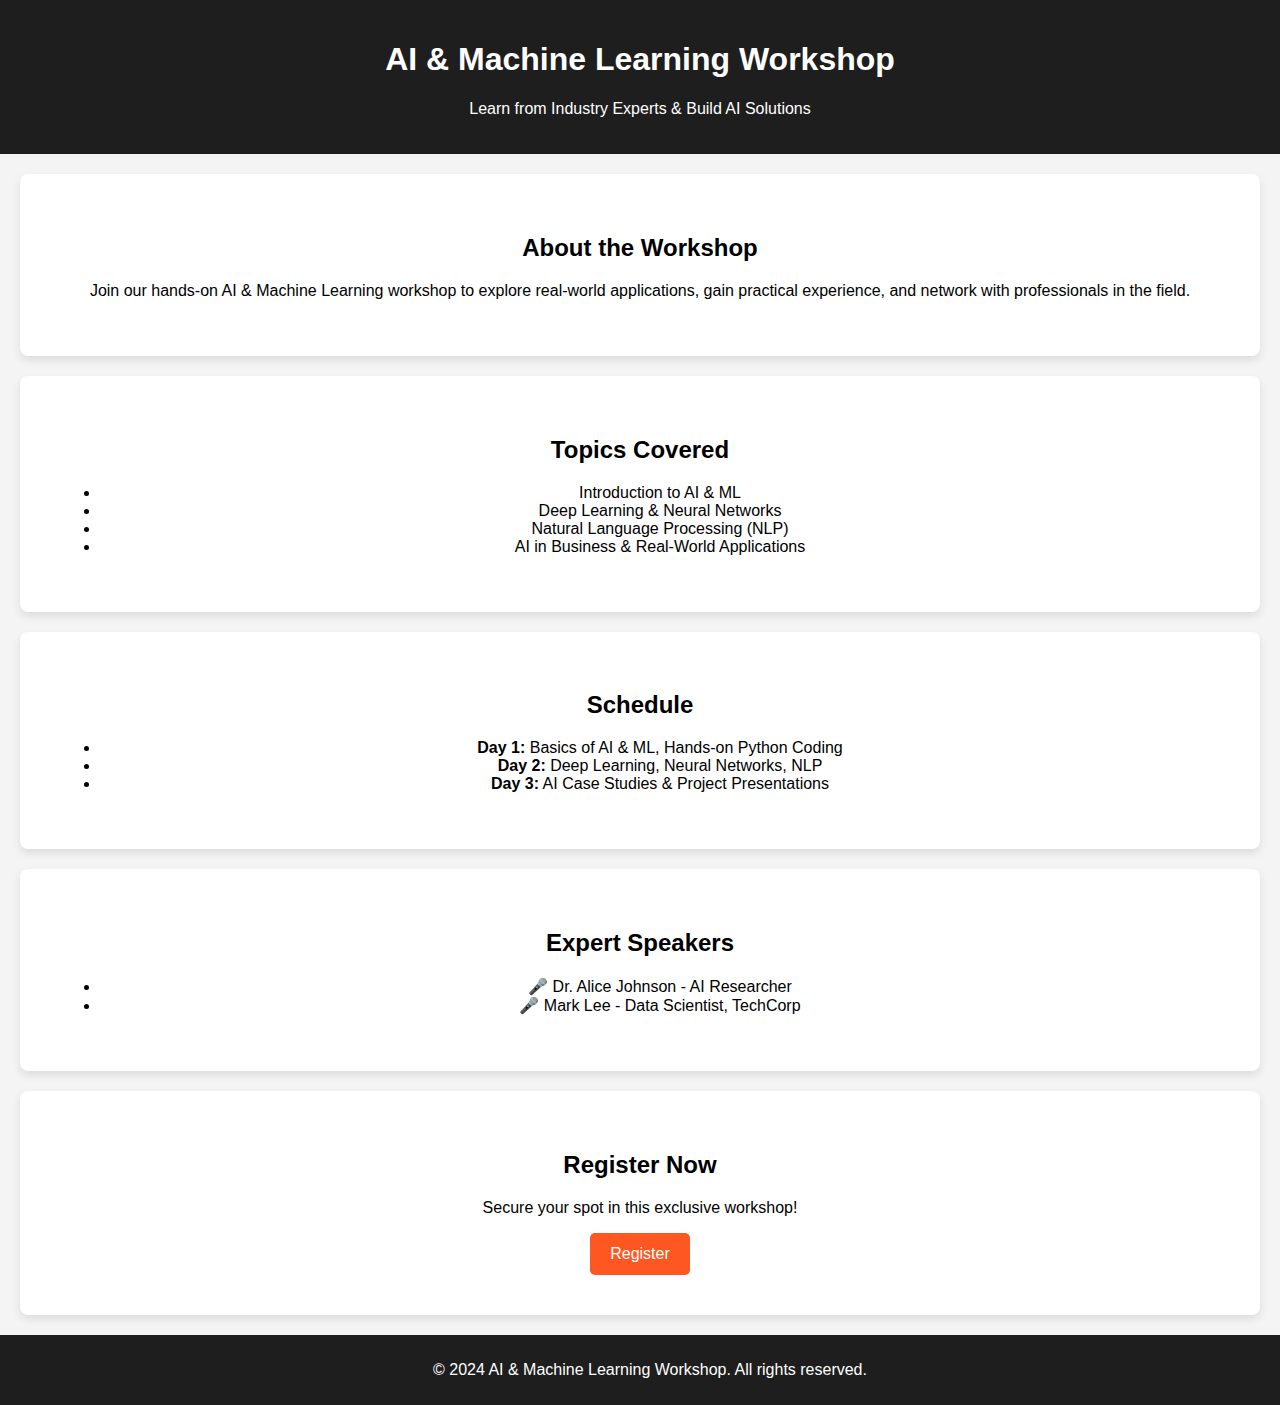
<file: pages/Ai_Ml_inovaction.html>
<!DOCTYPE html>
<html lang="en">
<head>
    <meta charset="UTF-8">
    <meta name="viewport" content="width=device-width, initial-scale=1.0">
    <meta name="description" content="CODEXIS - The Hub for Coders, Innovators, and Problem Solvers">
    <meta name="keywords" content="coding, programming, innovation, tech club, developers">
    <meta name="author" content="CODEXIS Club">
    <meta name="msapplication-TileColor" content="#da532c">
    <meta name="theme-color" content="#ffffff">

    <!-- favicon-->

    <link rel="apple-touch-icon" sizes="180x180" href="/favicon/apple-touch-icon.png">
    <link rel="icon" type="image/png" sizes="32x32" href="/favicon/favicon-32x32.png">
    <link rel="icon" type="image/png" sizes="16x16" href="/favicon/favicon-16x16.png">
    <link rel="manifest" href="/favicon/site.webmanifest">
    <link rel="mask-icon" href="/favicon/safari-pinned-tab.svg" color="#5bbad5">
    <link rel="shortcut icon" href="/favicon.ico" type="image/x-icon" />
    <link rel="apple-touch-icon" href="/favicon/apple-touch-icon.png" />
    <link rel="apple-touch-icon" sizes="57x57" href="/favicon/apple-touch-icon-57x57.png" />
    <link rel="apple-touch-icon" sizes="72x72" href="/favicon/apple-touch-icon-72x72.png" />
    <link rel="apple-touch-icon" sizes="76x76" href="/favicon/apple-touch-icon-76x76.png" />
    <link rel="apple-touch-icon" sizes="114x114" href="/favicon/apple-touch-icon-114x114.png" />
    <link rel="apple-touch-icon" sizes="120x120" href="/favicon/apple-touch-icon-120x120.png" />
    <link rel="apple-touch-icon" sizes="144x144" href="/favicon/apple-touch-icon-144x144.png" />
    <link rel="apple-touch-icon" sizes="152x152" href="/favicon/apple-touch-icon-152x152.png" />
    <link rel="apple-touch-icon" sizes="180x180" href="/favicon/apple-touch-icon-180x180.png" />
    <title>AI & Machine Learning Workshop</title>
    <link rel="stylesheet" href="../css/style_Ai_Ml.css">
    <script defer src="../script/script.js"></script>
</head>
<body>
    <!-- Loading Bar -->
    <div id="progress-bar"></div>
    
    <!-- Header -->
    <header>
        <h1>AI & Machine Learning Workshop</h1>
        <p>Learn from Industry Experts & Build AI Solutions</p>
    </header>
    
    <!-- About Section -->
    <section id="about">
        <h2>About the Workshop</h2>
        <p>Join our hands-on AI & Machine Learning workshop to explore real-world applications, gain practical experience, and network with professionals in the field.</p>
    </section>
    
    <!-- Topics Covered -->
    <section id="topics">
        <h2>Topics Covered</h2>
        <ul>
            <li>Introduction to AI & ML</li>
            <li>Deep Learning & Neural Networks</li>
            <li>Natural Language Processing (NLP)</li>
            <li>AI in Business & Real-World Applications</li>
        </ul>
    </section>
    
    <!-- Schedule Section -->
    <section id="schedule">
        <h2>Schedule</h2>
        <ul>
            <li><strong>Day 1:</strong> Basics of AI & ML, Hands-on Python Coding</li>
            <li><strong>Day 2:</strong> Deep Learning, Neural Networks, NLP</li>
            <li><strong>Day 3:</strong> AI Case Studies & Project Presentations</li>
        </ul>
    </section>
    
    <!-- Speakers Section -->
    <section id="speakers">
        <h2>Expert Speakers</h2>
        <ul>
            <li>🎤 Dr. Alice Johnson - AI Researcher</li>
            <li>🎤 Mark Lee - Data Scientist, TechCorp</li>
        </ul>
    </section>
    
    <!-- Registration Section -->
    <section id="register">
        <h2>Register Now</h2>
        <p>Secure your spot in this exclusive workshop!</p>
        <button>Register</button>
    </section>
    
    <!-- Footer -->
    <footer>
        <p>© 2024 AI & Machine Learning Workshop. All rights reserved.</p>
    </footer>
</body>
</html>
</file>
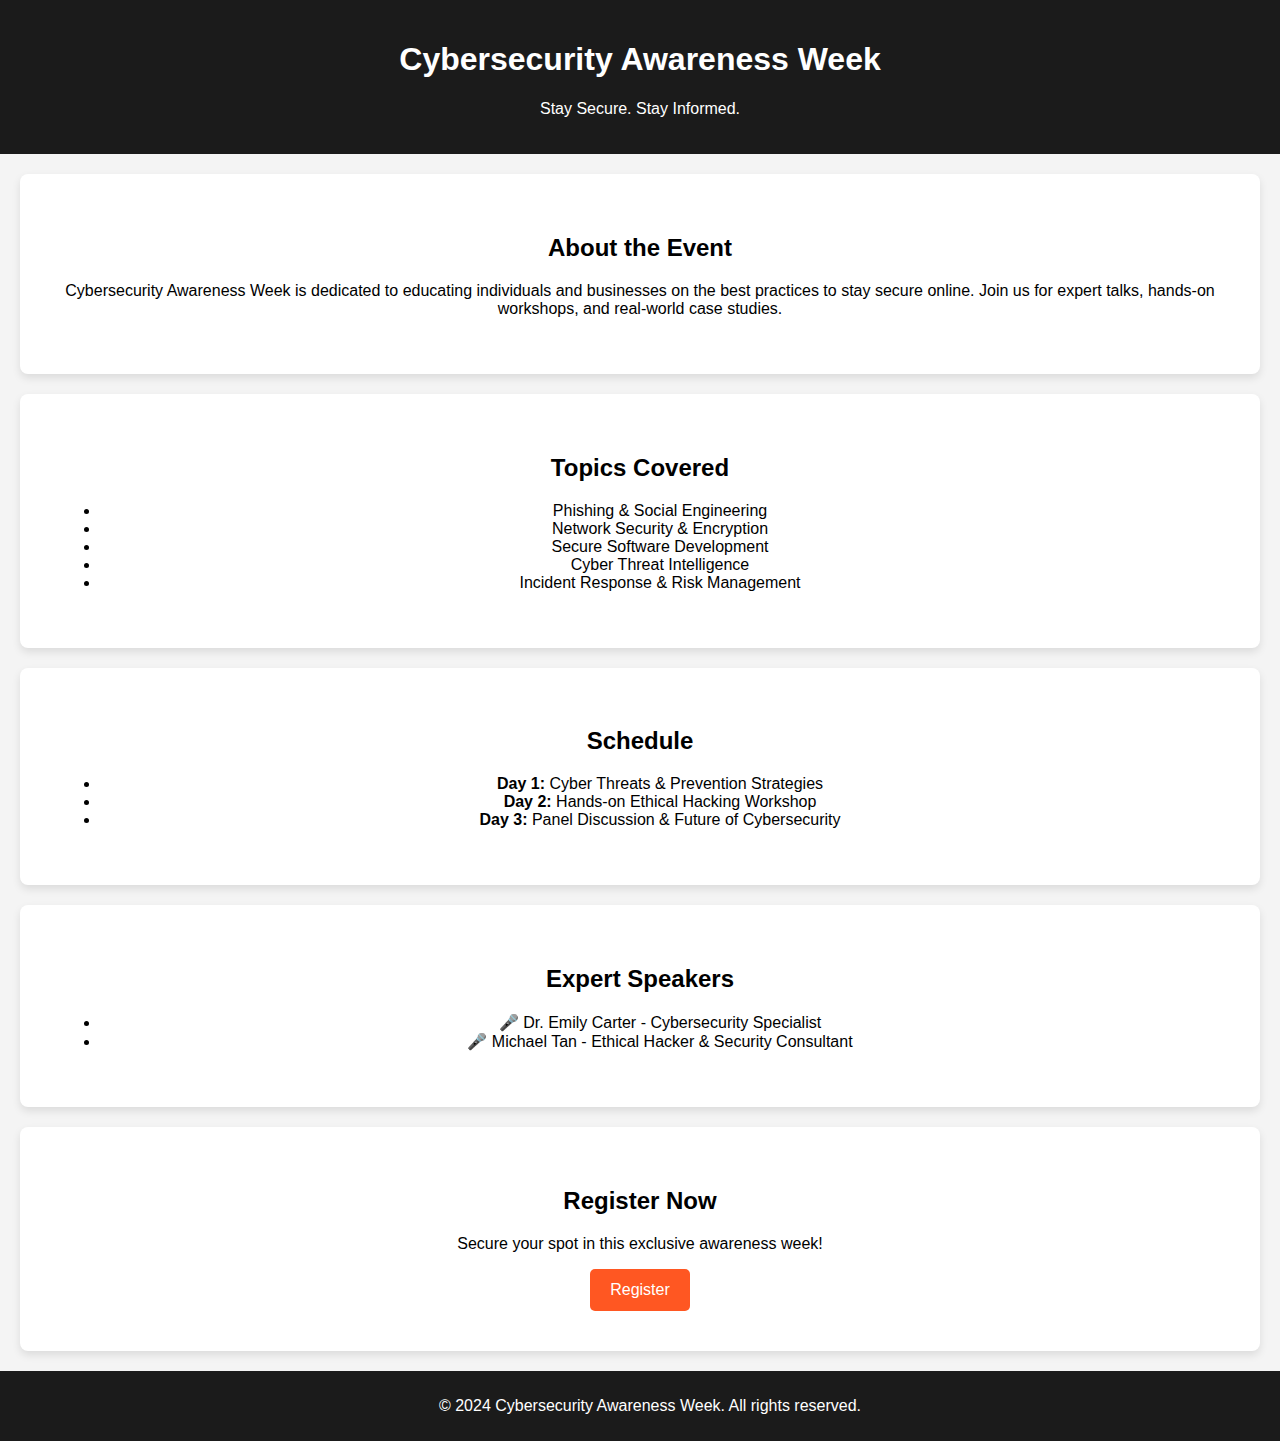
<file: pages/Cybersecurity.html>
<!DOCTYPE html>
<html lang="en">
<head>
    <meta charset="UTF-8">
    <meta name="viewport" content="width=device-width, initial-scale=1.0">
    <meta name="description" content="CODEXIS - The Hub for Coders, Innovators, and Problem Solvers">
    <meta name="keywords" content="coding, programming, innovation, tech club, developers">
    <meta name="author" content="CODEXIS Club">
    <meta name="msapplication-TileColor" content="#da532c">
    <meta name="theme-color" content="#ffffff">

    <!-- favicon-->

    <link rel="apple-touch-icon" sizes="180x180" href="/favicon/apple-touch-icon.png">
    <link rel="icon" type="image/png" sizes="32x32" href="/favicon/favicon-32x32.png">
    <link rel="icon" type="image/png" sizes="16x16" href="/favicon/favicon-16x16.png">
    <link rel="manifest" href="/favicon/site.webmanifest">
    <link rel="mask-icon" href="/favicon/safari-pinned-tab.svg" color="#5bbad5">
    <link rel="shortcut icon" href="/favicon.ico" type="image/x-icon" />
    <link rel="apple-touch-icon" href="/favicon/apple-touch-icon.png" />
    <link rel="apple-touch-icon" sizes="57x57" href="/favicon/apple-touch-icon-57x57.png" />
    <link rel="apple-touch-icon" sizes="72x72" href="/favicon/apple-touch-icon-72x72.png" />
    <link rel="apple-touch-icon" sizes="76x76" href="/favicon/apple-touch-icon-76x76.png" />
    <link rel="apple-touch-icon" sizes="114x114" href="/favicon/apple-touch-icon-114x114.png" />
    <link rel="apple-touch-icon" sizes="120x120" href="/favicon/apple-touch-icon-120x120.png" />
    <link rel="apple-touch-icon" sizes="144x144" href="/favicon/apple-touch-icon-144x144.png" />
    <link rel="apple-touch-icon" sizes="152x152" href="/favicon/apple-touch-icon-152x152.png" />
    <link rel="apple-touch-icon" sizes="180x180" href="/favicon/apple-touch-icon-180x180.png" />
    <title>Cybersecurity Awareness Week</title>
    <link rel="stylesheet" href="../css/stylecyber.css">
    <script defer src="../script/script.js"></script>
</head>
<body>
    <!-- Loading Bar -->
    <div id="progress-bar"></div>
    
    <!-- Header -->
    <header>
        <h1>Cybersecurity Awareness Week</h1>
        <p>Stay Secure. Stay Informed.</p>
    </header>
    
    <!-- About Section -->
    <section id="about">
        <h2>About the Event</h2>
        <p>Cybersecurity Awareness Week is dedicated to educating individuals and businesses on the best practices to stay secure online. Join us for expert talks, hands-on workshops, and real-world case studies.</p>
    </section>
    
    <!-- Topics Covered -->
    <section id="topics">
        <h2>Topics Covered</h2>
        <ul>
            <li>Phishing & Social Engineering</li>
            <li>Network Security & Encryption</li>
            <li>Secure Software Development</li>
            <li>Cyber Threat Intelligence</li>
            <li>Incident Response & Risk Management</li>
        </ul>
    </section>
    
    <!-- Schedule Section -->
    <section id="schedule">
        <h2>Schedule</h2>
        <ul>
            <li><strong>Day 1:</strong> Cyber Threats & Prevention Strategies</li>
            <li><strong>Day 2:</strong> Hands-on Ethical Hacking Workshop</li>
            <li><strong>Day 3:</strong> Panel Discussion & Future of Cybersecurity</li>
        </ul>
    </section>
    
    <!-- Speakers Section -->
    <section id="speakers">
        <h2>Expert Speakers</h2>
        <ul>
            <li>🎤 Dr. Emily Carter - Cybersecurity Specialist</li>
            <li>🎤 Michael Tan - Ethical Hacker & Security Consultant</li>
        </ul>
    </section>
    
    <!-- Registration Section -->
    <section id="register">
        <h2>Register Now</h2>
        <p>Secure your spot in this exclusive awareness week!</p>
        <button>Register</button>
    </section>
    
    <!-- Footer -->
    <footer>
        <p>© 2024 Cybersecurity Awareness Week. All rights reserved.</p>
    </footer>
</body>
</html>
</file>
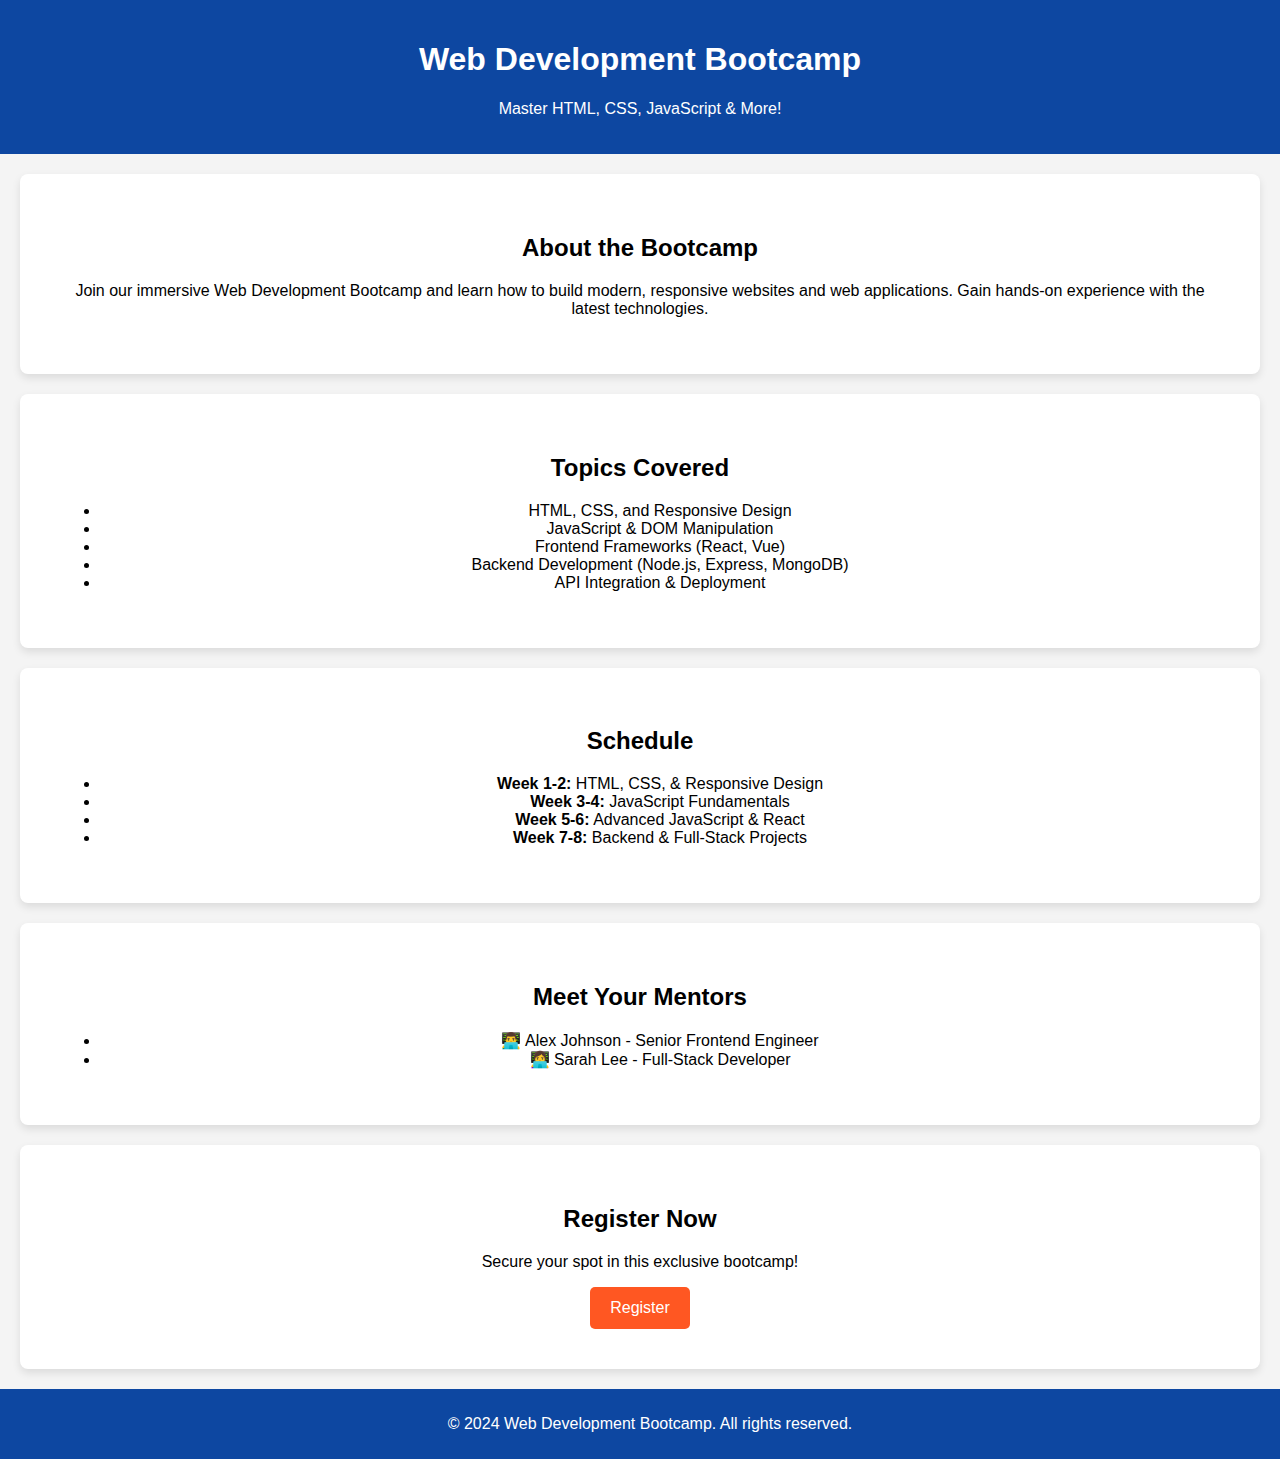
<file: pages/Web_Dev.html>
<!DOCTYPE html>
<html lang="en">
<head>
    <meta charset="UTF-8">
    <meta name="viewport" content="width=device-width, initial-scale=1.0">
    <meta name="description" content="CODEXIS - The Hub for Coders, Innovators, and Problem Solvers">
    <meta name="keywords" content="coding, programming, innovation, tech club, developers">
    <meta name="author" content="CODEXIS Club">
    <meta name="msapplication-TileColor" content="#da532c">
    <meta name="theme-color" content="#ffffff">

    <!-- favicon-->

    <link rel="apple-touch-icon" sizes="180x180" href="/favicon/apple-touch-icon.png">
    <link rel="icon" type="image/png" sizes="32x32" href="/favicon/favicon-32x32.png">
    <link rel="icon" type="image/png" sizes="16x16" href="/favicon/favicon-16x16.png">
    <link rel="manifest" href="/favicon/site.webmanifest">
    <link rel="mask-icon" href="/favicon/safari-pinned-tab.svg" color="#5bbad5">
    <link rel="shortcut icon" href="/favicon.ico" type="image/x-icon" />
    <link rel="apple-touch-icon" href="/favicon/apple-touch-icon.png" />
    <link rel="apple-touch-icon" sizes="57x57" href="/favicon/apple-touch-icon-57x57.png" />
    <link rel="apple-touch-icon" sizes="72x72" href="/favicon/apple-touch-icon-72x72.png" />
    <link rel="apple-touch-icon" sizes="76x76" href="/favicon/apple-touch-icon-76x76.png" />
    <link rel="apple-touch-icon" sizes="114x114" href="/favicon/apple-touch-icon-114x114.png" />
    <link rel="apple-touch-icon" sizes="120x120" href="/favicon/apple-touch-icon-120x120.png" />
    <link rel="apple-touch-icon" sizes="144x144" href="/favicon/apple-touch-icon-144x144.png" />
    <link rel="apple-touch-icon" sizes="152x152" href="/favicon/apple-touch-icon-152x152.png" />
    <link rel="apple-touch-icon" sizes="180x180" href="/favicon/apple-touch-icon-180x180.png" />
    <title>Web Development Bootcamp</title>
    <link rel="stylesheet" href="../css/styleWeb_Dev.css">
    <script defer src="../script/script.js"></script>
</head>
<body>
    <!-- Loading Bar -->
    <div id="progress-bar"></div>
    
    <!-- Header -->
    <header>
        <h1>Web Development Bootcamp</h1>
        <p>Master HTML, CSS, JavaScript & More!</p>
    </header>
    
    <!-- About Section -->
    <section id="about">
        <h2>About the Bootcamp</h2>
        <p>Join our immersive Web Development Bootcamp and learn how to build modern, responsive websites and web applications. Gain hands-on experience with the latest technologies.</p>
    </section>
    
    <!-- Topics Covered -->
    <section id="topics">
        <h2>Topics Covered</h2>
        <ul>
            <li>HTML, CSS, and Responsive Design</li>
            <li>JavaScript & DOM Manipulation</li>
            <li>Frontend Frameworks (React, Vue)</li>
            <li>Backend Development (Node.js, Express, MongoDB)</li>
            <li>API Integration & Deployment</li>
        </ul>
    </section>
    
    <!-- Schedule Section -->
    <section id="schedule">
        <h2>Schedule</h2>
        <ul>
            <li><strong>Week 1-2:</strong> HTML, CSS, & Responsive Design</li>
            <li><strong>Week 3-4:</strong> JavaScript Fundamentals</li>
            <li><strong>Week 5-6:</strong> Advanced JavaScript & React</li>
            <li><strong>Week 7-8:</strong> Backend & Full-Stack Projects</li>
        </ul>
    </section>
    
    <!-- Mentors Section -->
    <section id="mentors">
        <h2>Meet Your Mentors</h2>
        <ul>
            <li>👨‍💻 Alex Johnson - Senior Frontend Engineer</li>
            <li>👩‍💻 Sarah Lee - Full-Stack Developer</li>
        </ul>
    </section>
    
    <!-- Registration Section -->
    <section id="register">
        <h2>Register Now</h2>
        <p>Secure your spot in this exclusive bootcamp!</p>
        <button>Register</button>
    </section>
    
    <!-- Footer -->
    <footer>
        <p>© 2024 Web Development Bootcamp. All rights reserved.</p>
    </footer>
</body>
</html>
</file>
<file: css/style_Ai_Ml.css>
/* General Styles */
body {
    font-family: Arial, sans-serif;
    margin: 0;
    padding: 0;
    text-align: center;
    background-color: #f4f4f4;
}

header {
    background: #1e1e1e;
    color: white;
    padding: 20px 0;
}

section {
    padding: 40px;
    margin: 20px;
    background: white;
    border-radius: 8px;
    box-shadow: 0 4px 8px rgba(0, 0, 0, 0.1);
}

footer {
    background: #1e1e1e;
    color: white;
    padding: 10px;
    position: relative;
    bottom: 0;
    width: 100%;
}

/* Progress Bar */
#progress-bar {
    position: fixed;
    top: 0;
    left: 0;
    width: 0%;
    height: 5px;
    background-color: red;
    z-index: 9999;
    transition: width 0.3s ease-in-out;
}

/* Button Styles */
button {
    background: #ff5722;
    color: white;
    border: none;
    padding: 12px 20px;
    font-size: 16px;
    border-radius: 5px;
    cursor: pointer;
    transition: background 0.3s ease;
}

button:hover {
    background: #e64a19;
}

/* Responsive Design */
@media (max-width: 768px) {
    section {
        padding: 20px;
        margin: 10px;
    }
}
</file>
<file: css/stylecyber.css>
/* General Styles */
body {
    font-family: Arial, sans-serif;
    margin: 0;
    padding: 0;
    text-align: center;
    background-color: #f4f4f4;
}

header {
    background: #1b1b1b;
    color: white;
    padding: 20px 0;
}

section {
    padding: 40px;
    margin: 20px;
    background: white;
    border-radius: 8px;
    box-shadow: 0 4px 8px rgba(0, 0, 0, 0.1);
}

footer {
    background: #1b1b1b;
    color: white;
    padding: 10px;
    position: relative;
    bottom: 0;
    width: 100%;
}

/* Progress Bar */
#progress-bar {
    position: fixed;
    top: 0;
    left: 0;
    width: 0%;
    height: 5px;
    background-color: #ff0000;
    z-index: 9999;
    transition: width 0.3s ease-in-out;
}

/* Button Styles */
button {
    background: #ff5722;
    color: white;
    border: none;
    padding: 12px 20px;
    font-size: 16px;
    border-radius: 5px;
    cursor: pointer;
    transition: background 0.3s ease;
}

button:hover {
    background: #e64a19;
}

/* Responsive Design */
@media (max-width: 768px) {
    section {
        padding: 20px;
        margin: 10px;
    }
}
</file>
<file: css/styleWeb_Dev.css>
/* General Styles */
body {
    font-family: Arial, sans-serif;
    margin: 0;
    padding: 0;
    text-align: center;
    background-color: #f4f4f4;
}

header {
    background: #0d47a1;
    color: white;
    padding: 20px 0;
}

section {
    padding: 40px;
    margin: 20px;
    background: white;
    border-radius: 8px;
    box-shadow: 0 4px 8px rgba(0, 0, 0, 0.1);
}

footer {
    background: #0d47a1;
    color: white;
    padding: 10px;
    position: relative;
    bottom: 0;
    width: 100%;
}

/* Progress Bar */
#progress-bar {
    position: fixed;
    top: 0;
    left: 0;
    width: 0%;
    height: 5px;
    background-color: #ffab00;
    z-index: 9999;
    transition: width 0.3s ease-in-out;
}

/* Button Styles */
button {
    background: #ff5722;
    color: white;
    border: none;
    padding: 12px 20px;
    font-size: 16px;
    border-radius: 5px;
    cursor: pointer;
    transition: background 0.3s ease;
}

button:hover {
    background: #e64a19;
}

/* Responsive Design */
@media (max-width: 768px) {
    section {
        padding: 20px;
        margin: 10px;
    }
}
</file>
